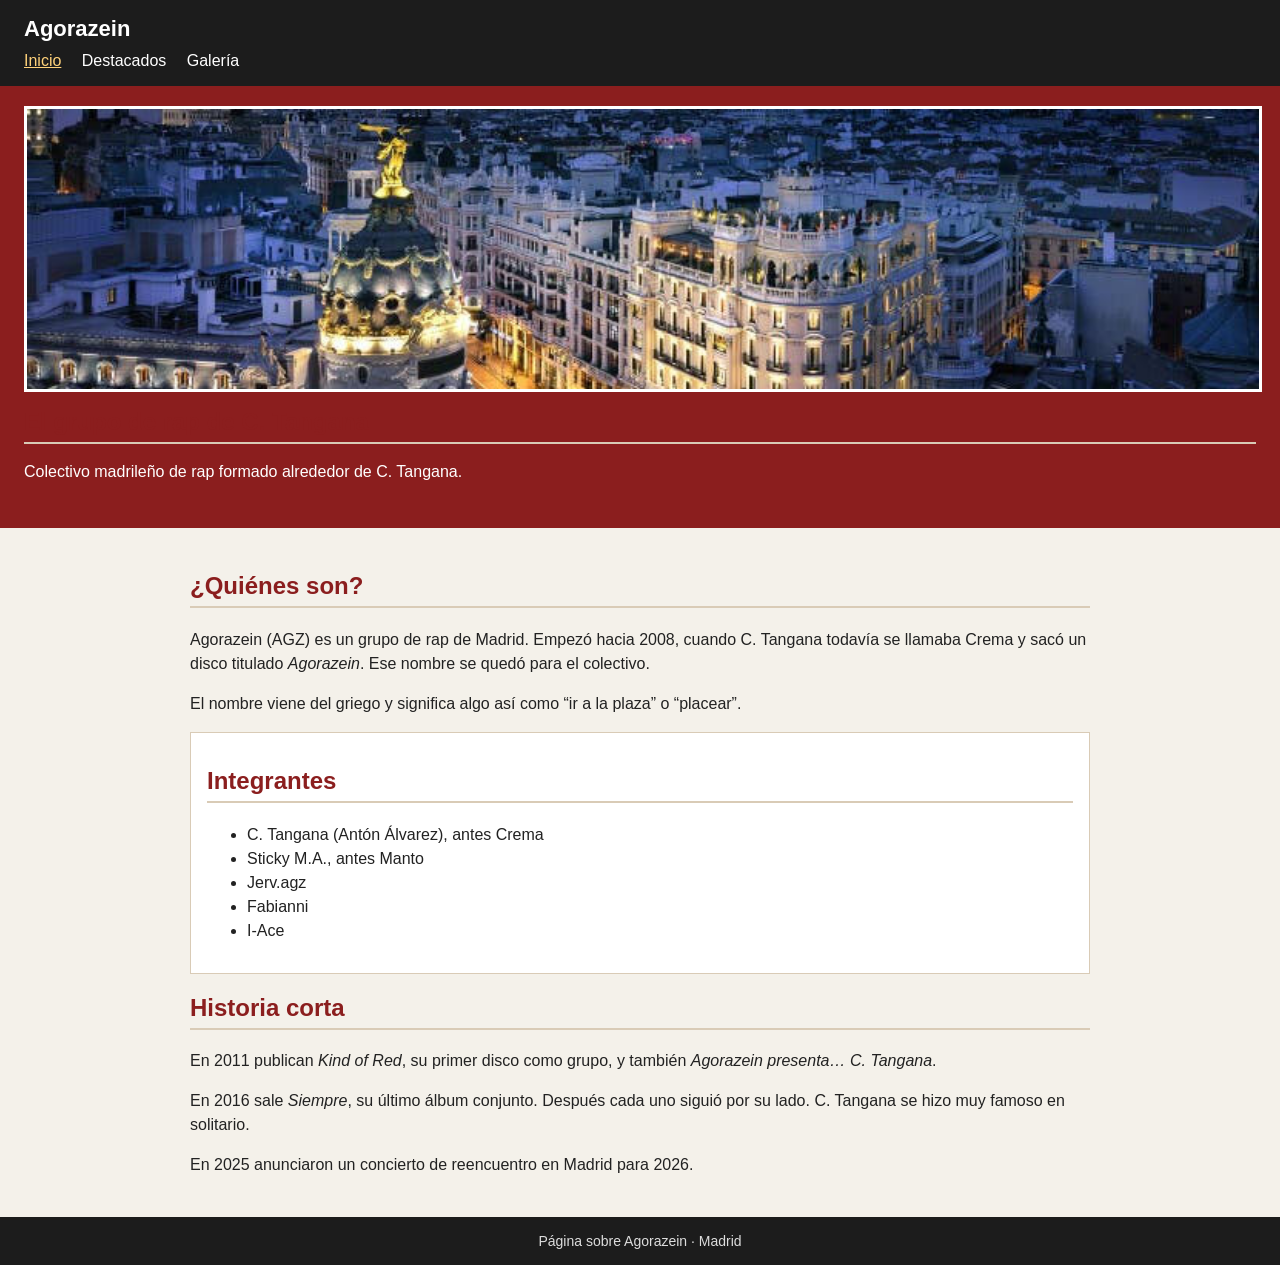
<file: ud2/ejercicio27/src/main/resources/static/index.html>
<!DOCTYPE html>
<html lang="es">
<head>
    <meta charset="UTF-8">
    <meta name="viewport" content="width=device-width, initial-scale=1.0">
    <title>Agorazein | Inicio</title>
    <link rel="stylesheet" href="css/estilos.css">
</head>
<body>
<header>
    <h1>Agorazein</h1>
    <nav>
        <a class="active" href="index.html">Inicio</a>
        <a href="destacados.html">Destacados</a>
        <a href="galeria.html">Galería</a>
    </nav>
</header>

<section class="hero">
    <img src="img/madrid_noche.jpg" alt="Madrid de noche">
    <h2>El grupo de rap de C. Tangana</h2>
    <p>Colectivo madrileño de rap formado alrededor de C. Tangana.</p>
</section>

<main>
    <h2>¿Quiénes son?</h2>
    <p>Agorazein (AGZ) es un grupo de rap de Madrid. Empezó hacia 2008, cuando C. Tangana todavía se llamaba Crema y sacó un disco titulado <em>Agorazein</em>. Ese nombre se quedó para el colectivo.</p>
    <p>El nombre viene del griego y significa algo así como “ir a la plaza” o “placear”.</p>

    <div class="caja">
        <h2>Integrantes</h2>
        <ul>
            <li>C. Tangana (Antón Álvarez), antes Crema</li>
            <li>Sticky M.A., antes Manto</li>
            <li>Jerv.agz</li>
            <li>Fabianni</li>
            <li>I-Ace</li>
        </ul>
    </div>

    <h2>Historia corta</h2>
    <p>En 2011 publican <em>Kind of Red</em>, su primer disco como grupo, y también <em>Agorazein presenta… C. Tangana</em>.</p>
    <p>En 2016 sale <em>Siempre</em>, su último álbum conjunto. Después cada uno siguió por su lado. C. Tangana se hizo muy famoso en solitario.</p>
    <p>En 2025 anunciaron un concierto de reencuentro en Madrid para 2026.</p>
</main>

<footer>
    Página sobre Agorazein · Madrid
</footer>
</body>
</html>
</file>
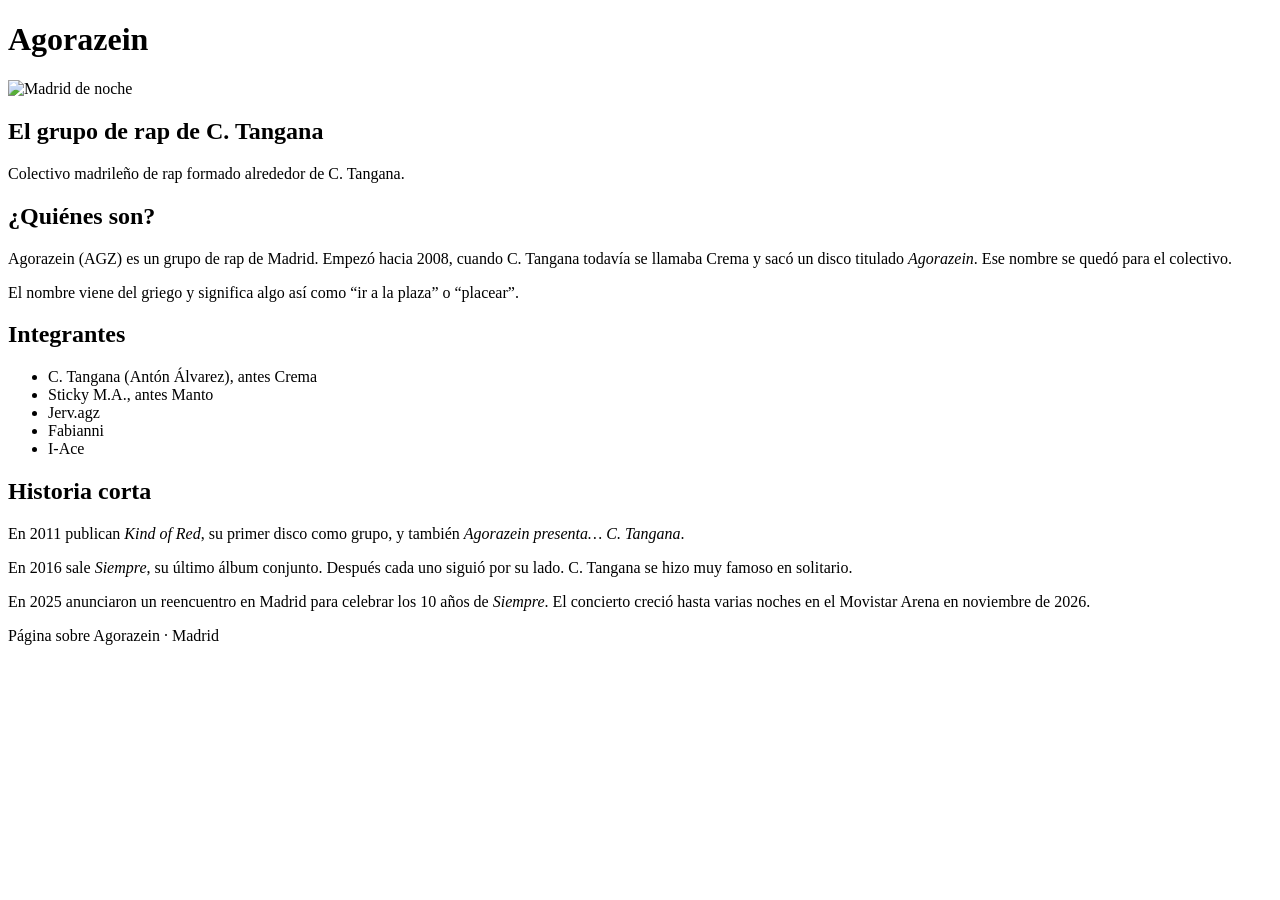
<file: ud3/ejercicio31/src/main/resources/templates/index.html>
<!DOCTYPE html>
<html lang="es">
<head>
    <meta charset="UTF-8">
    <meta name="viewport" content="width=device-width, initial-scale=1.0">
    <title>Agorazein | Inicio</title>
    <link rel="stylesheet" th:href="@{/css/estilos.css}">
</head>
<body>
<header>
    <h1>Agorazein</h1>
    <nav th:replace="~{fragments/menu :: menu}"></nav>
</header>

<section class="hero">
    <img th:src="@{/img/madrid_noche.jpg}" alt="Madrid de noche">
    <h2>El grupo de rap de C. Tangana</h2>
    <p>Colectivo madrileño de rap formado alrededor de C. Tangana.</p>
</section>

<main>
    <h2>¿Quiénes son?</h2>
    <p>Agorazein (AGZ) es un grupo de rap de Madrid. Empezó hacia 2008, cuando C. Tangana todavía se llamaba Crema y sacó un disco titulado <em>Agorazein</em>. Ese nombre se quedó para el colectivo.</p>
    <p>El nombre viene del griego y significa algo así como “ir a la plaza” o “placear”.</p>

    <div class="caja">
        <h2>Integrantes</h2>
        <ul>
            <li>C. Tangana (Antón Álvarez), antes Crema</li>
            <li>Sticky M.A., antes Manto</li>
            <li>Jerv.agz</li>
            <li>Fabianni</li>
            <li>I-Ace</li>
        </ul>
    </div>

    <h2>Historia corta</h2>
    <p>En 2011 publican <em>Kind of Red</em>, su primer disco como grupo, y también <em>Agorazein presenta… C. Tangana</em>.</p>
    <p>En 2016 sale <em>Siempre</em>, su último álbum conjunto. Después cada uno siguió por su lado. C. Tangana se hizo muy famoso en solitario.</p>
    <p>En 2025 anunciaron un reencuentro en Madrid para celebrar los 10 años de <em>Siempre</em>. El concierto creció hasta varias noches en el Movistar Arena en noviembre de 2026.</p>
</main>

<footer>Página sobre Agorazein · Madrid</footer>
</body>
</html>
</file>
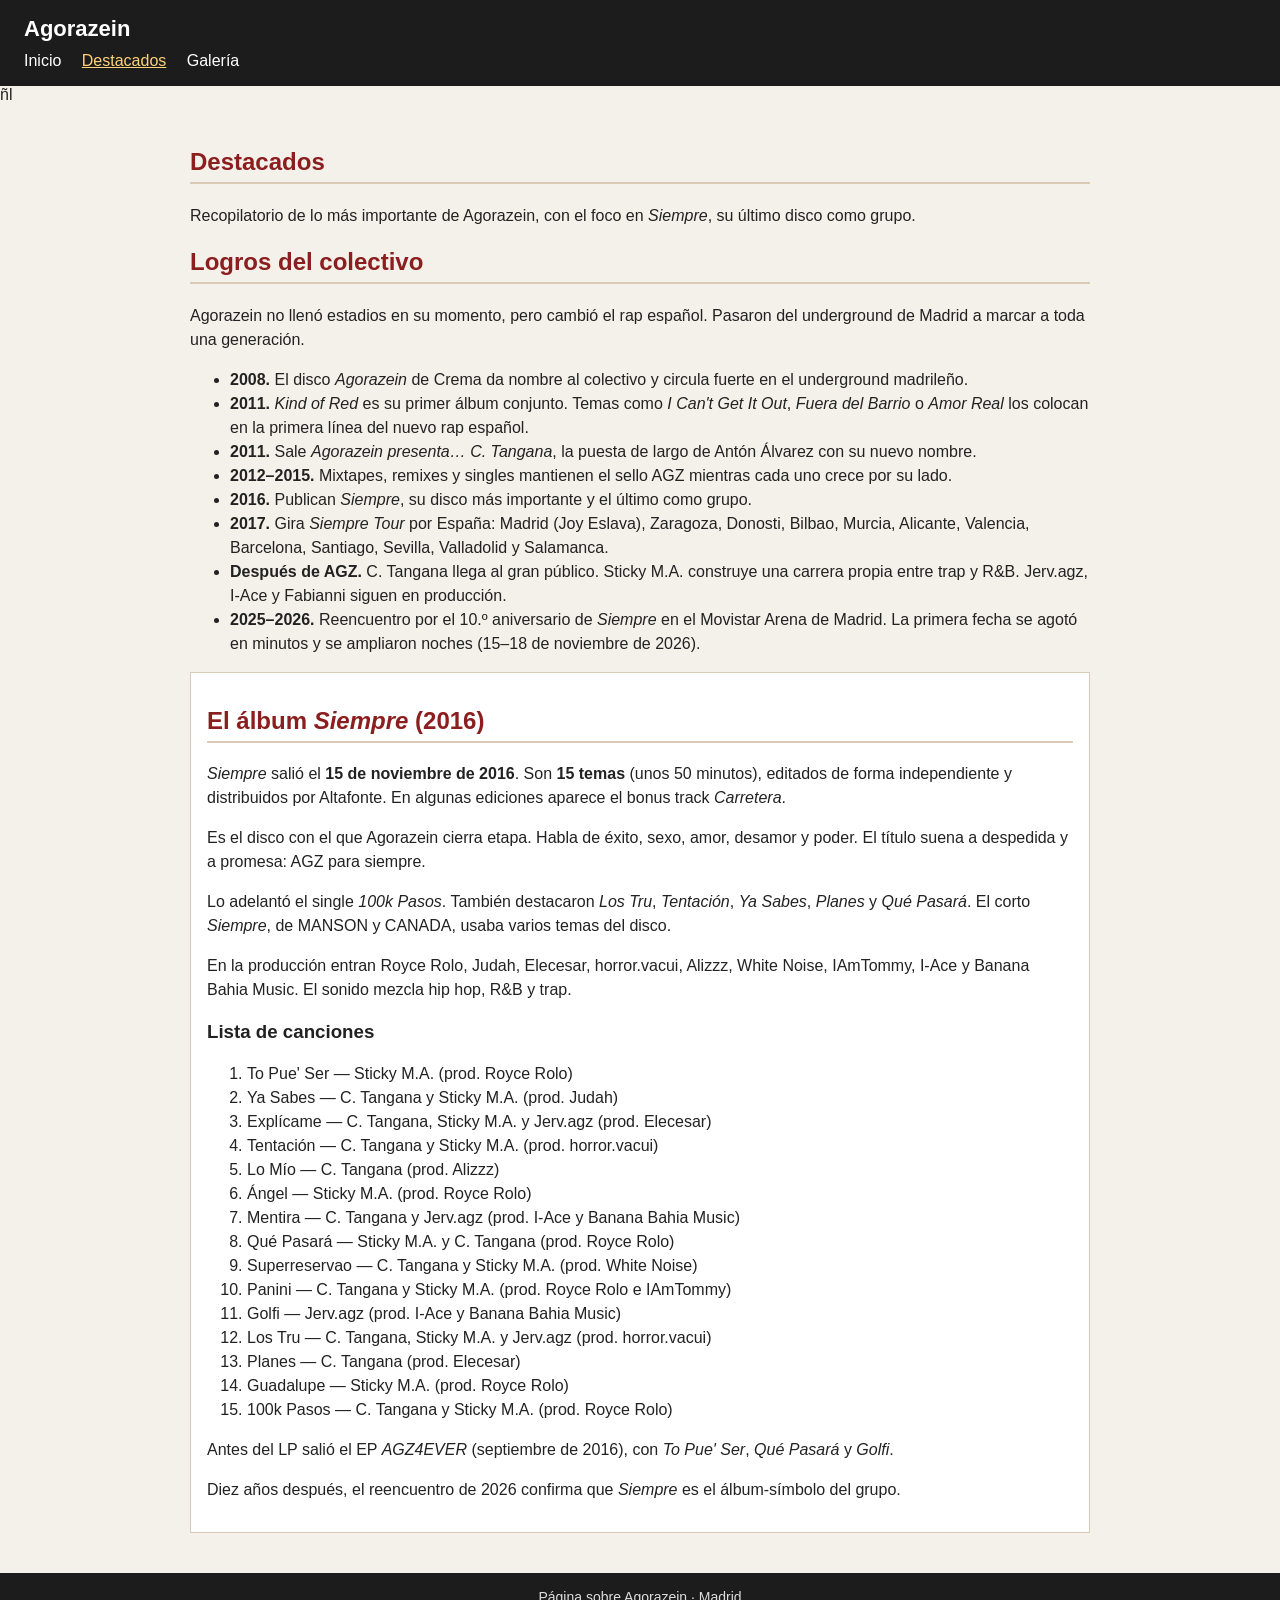
<file: ud2/ejercicio27/src/main/resources/static/destacados.html>
<!DOCTYPE html>
<html lang="es">
<head>
    <meta charset="UTF-8">
    <meta name="viewport" content="width=device-width, initial-scale=1.0">
    <title>Agorazein | Destacados</title>
    <link rel="stylesheet" href="css/estilos.css">
</head>
<body>
<header>
    <h1>Agorazein</h1>
    <nav>
        <a href="index.html">Inicio</a>
        <a class="active" href="destacados.html">Destacados</a>
        <a href="galeria.html">Galería</a>
    </nav>
</header>
ñl
<main>
    <h2>Destacados</h2>
    <p>Recopilatorio de lo más importante de Agorazein, con el foco en <em>Siempre</em>, su último disco como grupo.</p>

    <h2>Logros del colectivo</h2>
    <p>Agorazein no llenó estadios en su momento, pero cambió el rap español. Pasaron del underground de Madrid a marcar a toda una generación.</p>
    <ul>
        <li><strong>2008.</strong> El disco <em>Agorazein</em> de Crema da nombre al colectivo y circula fuerte en el underground madrileño.</li>
        <li><strong>2011.</strong> <em>Kind of Red</em> es su primer álbum conjunto. Temas como <em>I Can't Get It Out</em>, <em>Fuera del Barrio</em> o <em>Amor Real</em> los colocan en la primera línea del nuevo rap español.</li>
        <li><strong>2011.</strong> Sale <em>Agorazein presenta… C. Tangana</em>, la puesta de largo de Antón Álvarez con su nuevo nombre.</li>
        <li><strong>2012–2015.</strong> Mixtapes, remixes y singles mantienen el sello AGZ mientras cada uno crece por su lado.</li>
        <li><strong>2016.</strong> Publican <em>Siempre</em>, su disco más importante y el último como grupo.</li>
        <li><strong>2017.</strong> Gira <em>Siempre Tour</em> por España: Madrid (Joy Eslava), Zaragoza, Donosti, Bilbao, Murcia, Alicante, Valencia, Barcelona, Santiago, Sevilla, Valladolid y Salamanca.</li>
        <li><strong>Después de AGZ.</strong> C. Tangana llega al gran público. Sticky M.A. construye una carrera propia entre trap y R&amp;B. Jerv.agz, I-Ace y Fabianni siguen en producción.</li>
        <li><strong>2025–2026.</strong> Reencuentro por el 10.º aniversario de <em>Siempre</em> en el Movistar Arena de Madrid. La primera fecha se agotó en minutos y se ampliaron noches (15–18 de noviembre de 2026).</li>
    </ul>

    <div class="caja">
        <h2>El álbum <em>Siempre</em> (2016)</h2>
        <p><em>Siempre</em> salió el <strong>15 de noviembre de 2016</strong>. Son <strong>15 temas</strong> (unos 50 minutos), editados de forma independiente y distribuidos por Altafonte. En algunas ediciones aparece el bonus track <em>Carretera</em>.</p>
        <p>Es el disco con el que Agorazein cierra etapa. Habla de éxito, sexo, amor, desamor y poder. El título suena a despedida y a promesa: AGZ para siempre.</p>
        <p>Lo adelantó el single <em>100k Pasos</em>. También destacaron <em>Los Tru</em>, <em>Tentación</em>, <em>Ya Sabes</em>, <em>Planes</em> y <em>Qué Pasará</em>. El corto <em>Siempre</em>, de MANSON y CANADA, usaba varios temas del disco.</p>
        <p>En la producción entran Royce Rolo, Judah, Elecesar, horror.vacui, Alizzz, White Noise, IAmTommy, I-Ace y Banana Bahia Music. El sonido mezcla hip hop, R&amp;B y trap.</p>

        <h3>Lista de canciones</h3>
        <ol>
            <li>To Pue' Ser — Sticky M.A. (prod. Royce Rolo)</li>
            <li>Ya Sabes — C. Tangana y Sticky M.A. (prod. Judah)</li>
            <li>Explícame — C. Tangana, Sticky M.A. y Jerv.agz (prod. Elecesar)</li>
            <li>Tentación — C. Tangana y Sticky M.A. (prod. horror.vacui)</li>
            <li>Lo Mío — C. Tangana (prod. Alizzz)</li>
            <li>Ángel — Sticky M.A. (prod. Royce Rolo)</li>
            <li>Mentira — C. Tangana y Jerv.agz (prod. I-Ace y Banana Bahia Music)</li>
            <li>Qué Pasará — Sticky M.A. y C. Tangana (prod. Royce Rolo)</li>
            <li>Superreservao — C. Tangana y Sticky M.A. (prod. White Noise)</li>
            <li>Panini — C. Tangana y Sticky M.A. (prod. Royce Rolo e IAmTommy)</li>
            <li>Golfi — Jerv.agz (prod. I-Ace y Banana Bahia Music)</li>
            <li>Los Tru — C. Tangana, Sticky M.A. y Jerv.agz (prod. horror.vacui)</li>
            <li>Planes — C. Tangana (prod. Elecesar)</li>
            <li>Guadalupe — Sticky M.A. (prod. Royce Rolo)</li>
            <li>100k Pasos — C. Tangana y Sticky M.A. (prod. Royce Rolo)</li>
        </ol>
        <p>Antes del LP salió el EP <em>AGZ4EVER</em> (septiembre de 2016), con <em>To Pue' Ser</em>, <em>Qué Pasará</em> y <em>Golfi</em>.</p>
        <p>Diez años después, el reencuentro de 2026 confirma que <em>Siempre</em> es el álbum-símbolo del grupo.</p>
    </div>
</main>

<footer>
    Página sobre Agorazein · Madrid
</footer>
</body>
</html>
</file>
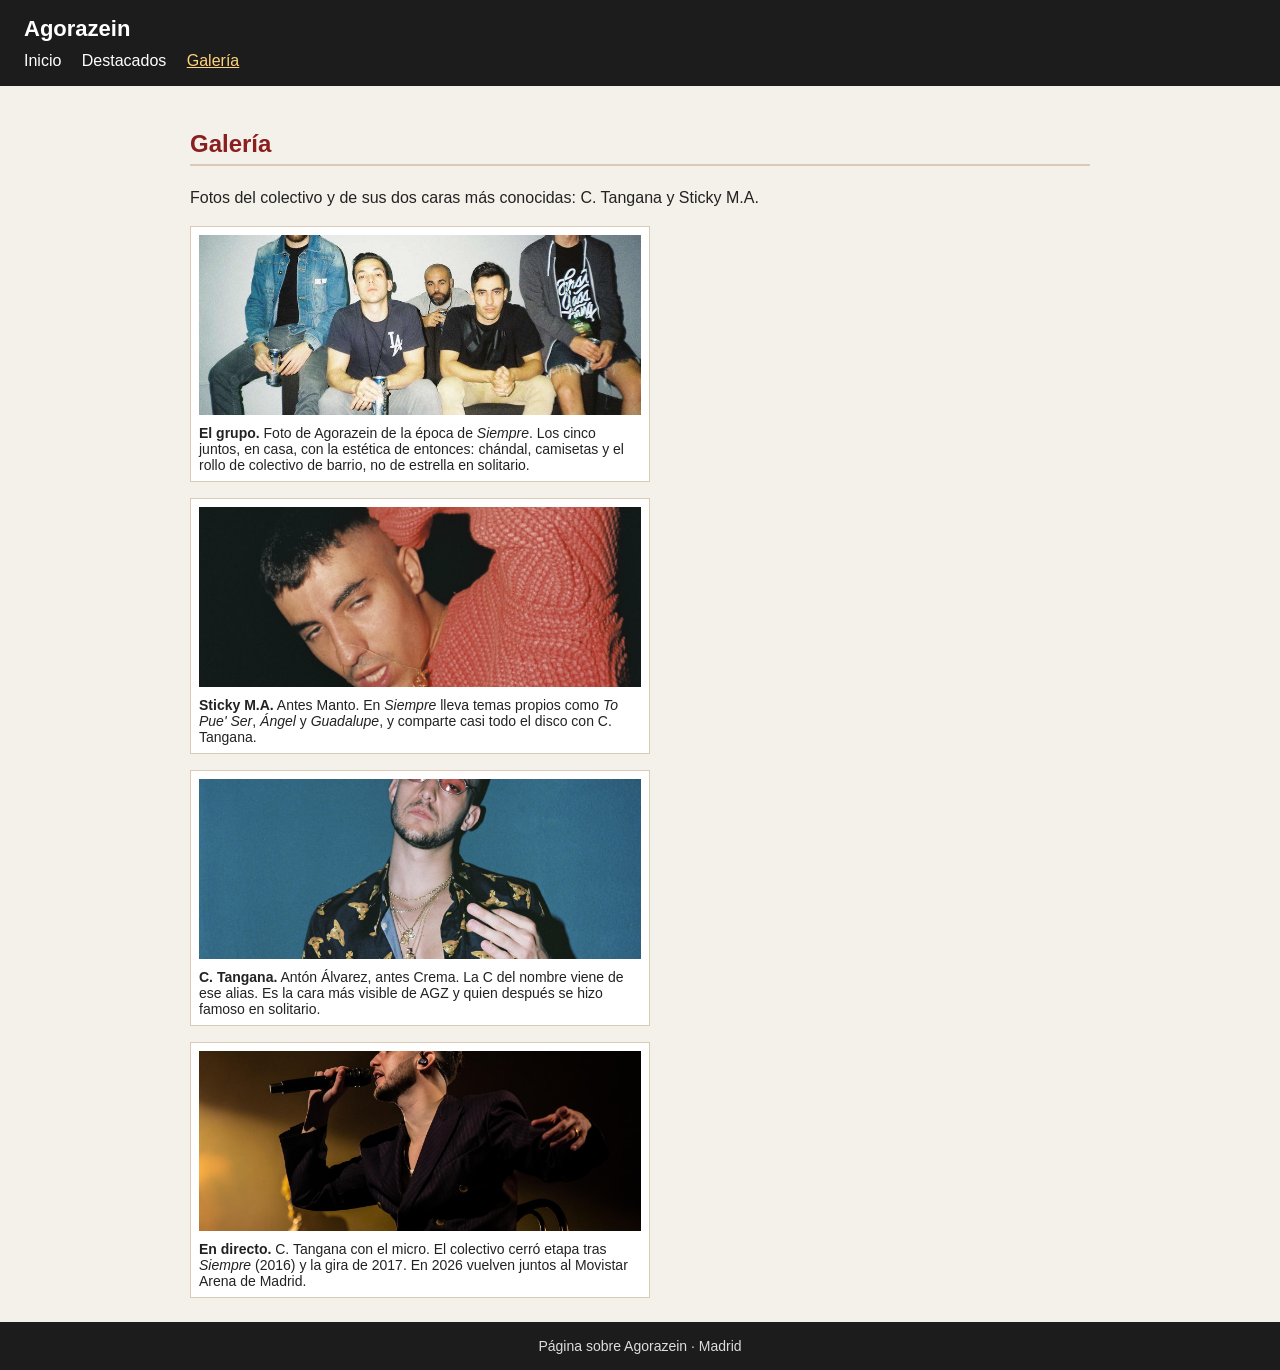
<file: ud2/ejercicio27/src/main/resources/static/galeria.html>
<!DOCTYPE html>
<html lang="es">
<head>
    <meta charset="UTF-8">
    <meta name="viewport" content="width=device-width, initial-scale=1.0">
    <title>Agorazein | Galería</title>
    <link rel="stylesheet" href="css/estilos.css">
</head>
<body>
<header>
    <h1>Agorazein</h1>
    <nav>
        <a href="index.html">Inicio</a>
        <a href="destacados.html">Destacados</a>
        <a class="active" href="galeria.html">Galería</a>
    </nav>
</header>

<main>
    <h2>Galería</h2>
    <p>Fotos del colectivo y de sus dos caras más conocidas: C. Tangana y Sticky M.A.</p>

    <div class="galeria">
        <figure>
            <img src="img/agorazein-grupo.jpg" alt="Agorazein, foto de grupo en un sofá">
            <figcaption>
                <strong>El grupo.</strong>
                Foto de Agorazein de la época de <em>Siempre</em>. Los cinco juntos, en casa, con la estética de entonces: chándal, camisetas y el rollo de colectivo de barrio, no de estrella en solitario.
            </figcaption>
        </figure>

        <figure>
            <img src="img/sticky-ma.jpg" alt="Retrato de Sticky M.A.">
            <figcaption>
                <strong>Sticky M.A.</strong>
                Antes Manto. En <em>Siempre</em> lleva temas propios como <em>To Pue' Ser</em>, <em>Ángel</em> y <em>Guadalupe</em>, y comparte casi todo el disco con C. Tangana.
            </figcaption>
        </figure>

        <figure>
            <img src="img/c-tangana.jpg" alt="Retrato de C. Tangana con gafas rojas">
            <figcaption>
                <strong>C. Tangana.</strong>
                Antón Álvarez, antes Crema. La C del nombre viene de ese alias. Es la cara más visible de AGZ y quien después se hizo famoso en solitario.
            </figcaption>
        </figure>

        <figure>
            <img src="img/tangana-directo.jpg" alt="C. Tangana cantando en un concierto">
            <figcaption>
                <strong>En directo.</strong>
                C. Tangana con el micro. El colectivo cerró etapa tras <em>Siempre</em> (2016) y la gira de 2017. En 2026 vuelven juntos al Movistar Arena de Madrid.
            </figcaption>
        </figure>
    </div>
</main>

<footer>
    Página sobre Agorazein · Madrid
</footer>
</body>
</html>
</file>
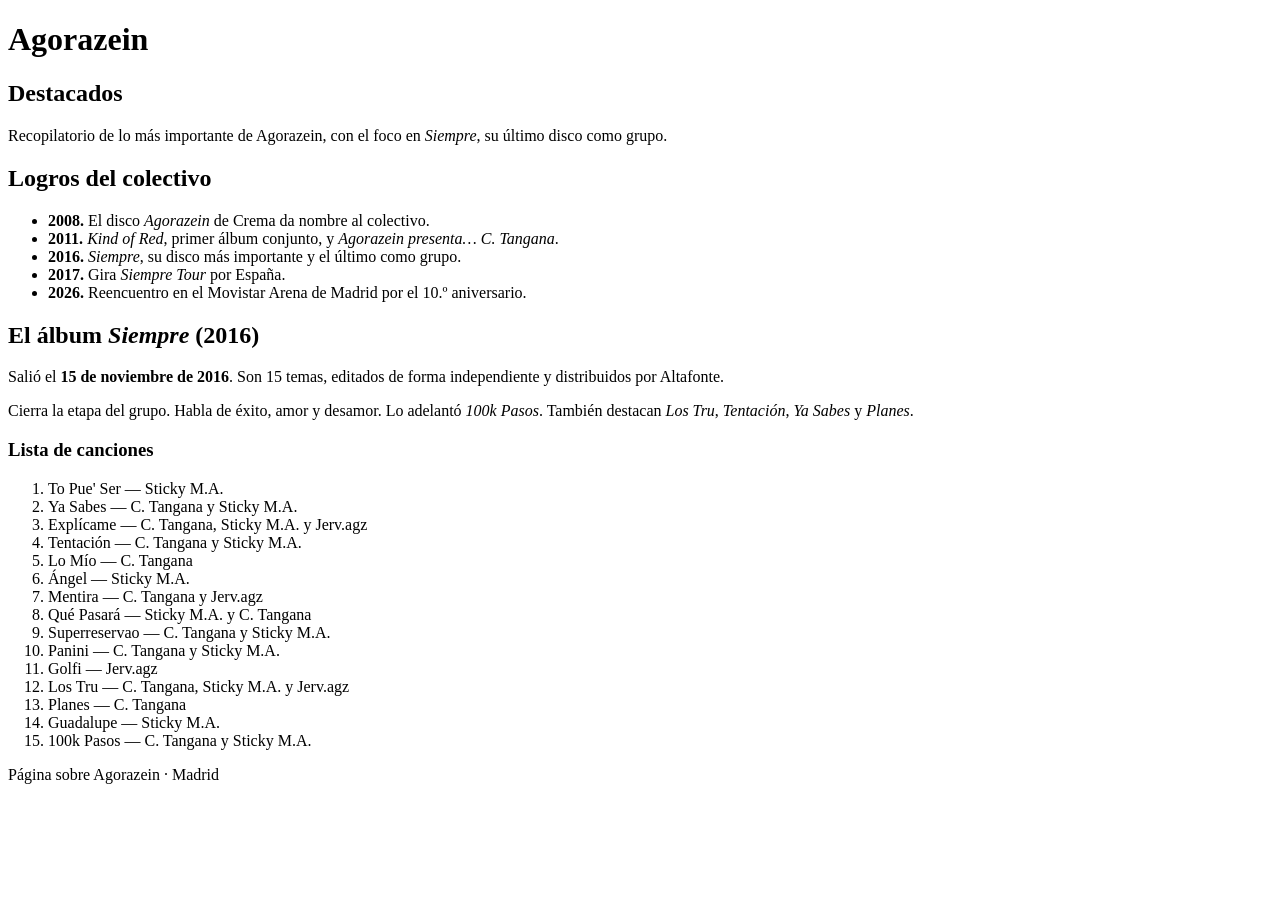
<file: ud3/ejercicio31/src/main/resources/templates/destacados.html>
<!DOCTYPE html>
<html lang="es">
<head>
    <meta charset="UTF-8">
    <meta name="viewport" content="width=device-width, initial-scale=1.0">
    <title>Agorazein | Destacados</title>
    <link rel="stylesheet" th:href="@{/css/estilos.css}">
</head>
<body>
<header>
    <h1>Agorazein</h1>
    <nav th:replace="~{fragments/menu :: menu}"></nav>
</header>

<main>
    <h2>Destacados</h2>
    <p>Recopilatorio de lo más importante de Agorazein, con el foco en <em>Siempre</em>, su último disco como grupo.</p>

    <h2>Logros del colectivo</h2>
    <ul>
        <li><strong>2008.</strong> El disco <em>Agorazein</em> de Crema da nombre al colectivo.</li>
        <li><strong>2011.</strong> <em>Kind of Red</em>, primer álbum conjunto, y <em>Agorazein presenta… C. Tangana</em>.</li>
        <li><strong>2016.</strong> <em>Siempre</em>, su disco más importante y el último como grupo.</li>
        <li><strong>2017.</strong> Gira <em>Siempre Tour</em> por España.</li>
        <li><strong>2026.</strong> Reencuentro en el Movistar Arena de Madrid por el 10.º aniversario.</li>
    </ul>

    <div class="caja">
        <h2>El álbum <em>Siempre</em> (2016)</h2>
        <p>Salió el <strong>15 de noviembre de 2016</strong>. Son 15 temas, editados de forma independiente y distribuidos por Altafonte.</p>
        <p>Cierra la etapa del grupo. Habla de éxito, amor y desamor. Lo adelantó <em>100k Pasos</em>. También destacan <em>Los Tru</em>, <em>Tentación</em>, <em>Ya Sabes</em> y <em>Planes</em>.</p>
        <h3>Lista de canciones</h3>
        <ol>
            <li>To Pue' Ser — Sticky M.A.</li>
            <li>Ya Sabes — C. Tangana y Sticky M.A.</li>
            <li>Explícame — C. Tangana, Sticky M.A. y Jerv.agz</li>
            <li>Tentación — C. Tangana y Sticky M.A.</li>
            <li>Lo Mío — C. Tangana</li>
            <li>Ángel — Sticky M.A.</li>
            <li>Mentira — C. Tangana y Jerv.agz</li>
            <li>Qué Pasará — Sticky M.A. y C. Tangana</li>
            <li>Superreservao — C. Tangana y Sticky M.A.</li>
            <li>Panini — C. Tangana y Sticky M.A.</li>
            <li>Golfi — Jerv.agz</li>
            <li>Los Tru — C. Tangana, Sticky M.A. y Jerv.agz</li>
            <li>Planes — C. Tangana</li>
            <li>Guadalupe — Sticky M.A.</li>
            <li>100k Pasos — C. Tangana y Sticky M.A.</li>
        </ol>
    </div>
</main>

<footer>Página sobre Agorazein · Madrid</footer>
</body>
</html>
</file>
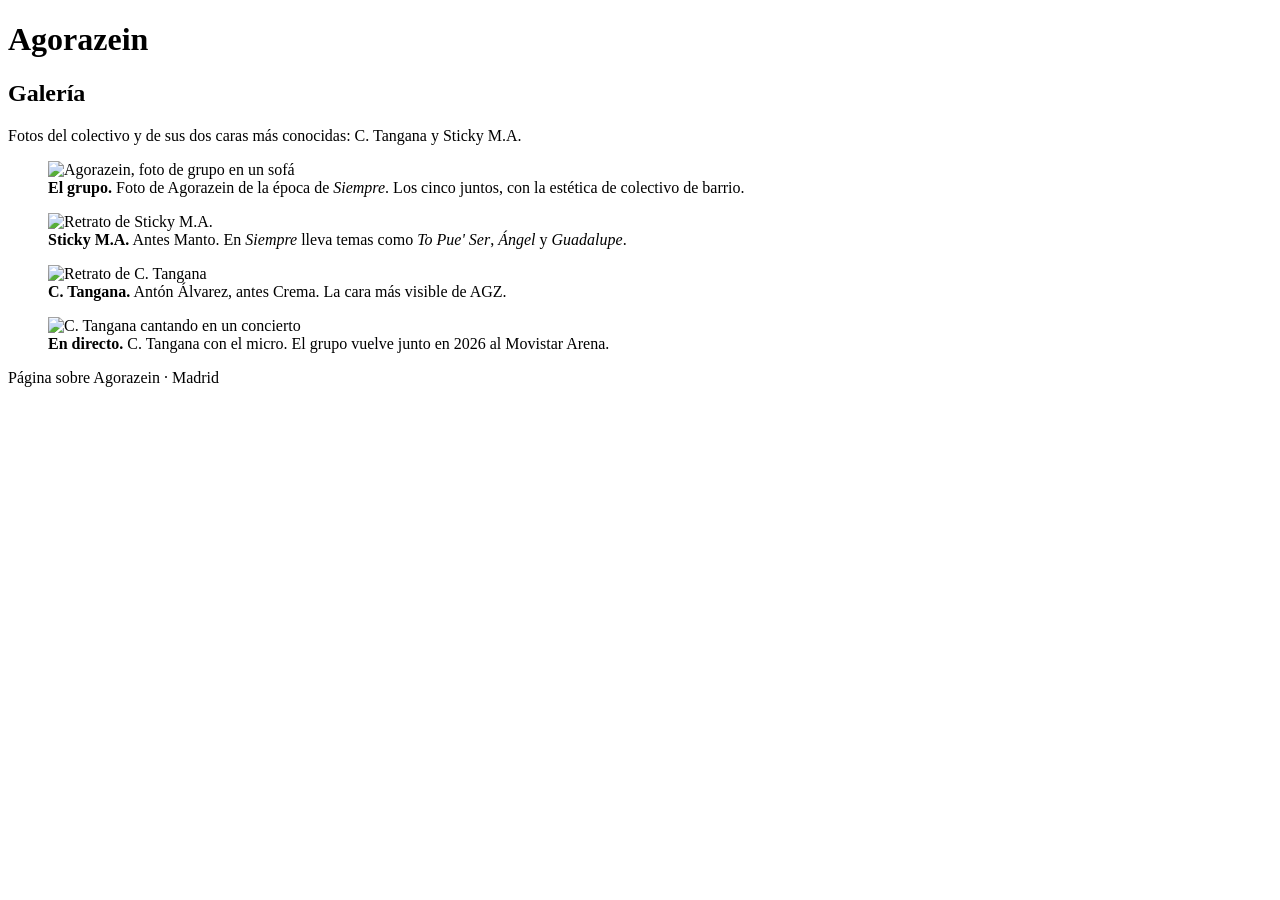
<file: ud3/ejercicio31/src/main/resources/templates/galeria.html>
<!DOCTYPE html>
<html lang="es">
<head>
    <meta charset="UTF-8">
    <meta name="viewport" content="width=device-width, initial-scale=1.0">
    <title>Agorazein | Galería</title>
    <link rel="stylesheet" th:href="@{/css/estilos.css}">
</head>
<body>
<header>
    <h1>Agorazein</h1>
    <nav th:replace="~{fragments/menu :: menu}"></nav>
</header>

<main>
    <h2>Galería</h2>
    <p>Fotos del colectivo y de sus dos caras más conocidas: C. Tangana y Sticky M.A.</p>

    <div class="galeria">
        <figure>
            <img th:src="@{/img/agorazein-grupo.jpg}" alt="Agorazein, foto de grupo en un sofá">
            <figcaption>
                <strong>El grupo.</strong>
                Foto de Agorazein de la época de <em>Siempre</em>. Los cinco juntos, con la estética de colectivo de barrio.
            </figcaption>
        </figure>
        <figure>
            <img th:src="@{/img/sticky-ma.jpg}" alt="Retrato de Sticky M.A.">
            <figcaption>
                <strong>Sticky M.A.</strong>
                Antes Manto. En <em>Siempre</em> lleva temas como <em>To Pue' Ser</em>, <em>Ángel</em> y <em>Guadalupe</em>.
            </figcaption>
        </figure>
        <figure>
            <img th:src="@{/img/c-tangana.jpg}" alt="Retrato de C. Tangana">
            <figcaption>
                <strong>C. Tangana.</strong>
                Antón Álvarez, antes Crema. La cara más visible de AGZ.
            </figcaption>
        </figure>
        <figure>
            <img th:src="@{/img/tangana-directo.jpg}" alt="C. Tangana cantando en un concierto">
            <figcaption>
                <strong>En directo.</strong>
                C. Tangana con el micro. El grupo vuelve junto en 2026 al Movistar Arena.
            </figcaption>
        </figure>
    </div>
</main>

<footer>Página sobre Agorazein · Madrid</footer>
</body>
</html>
</file>
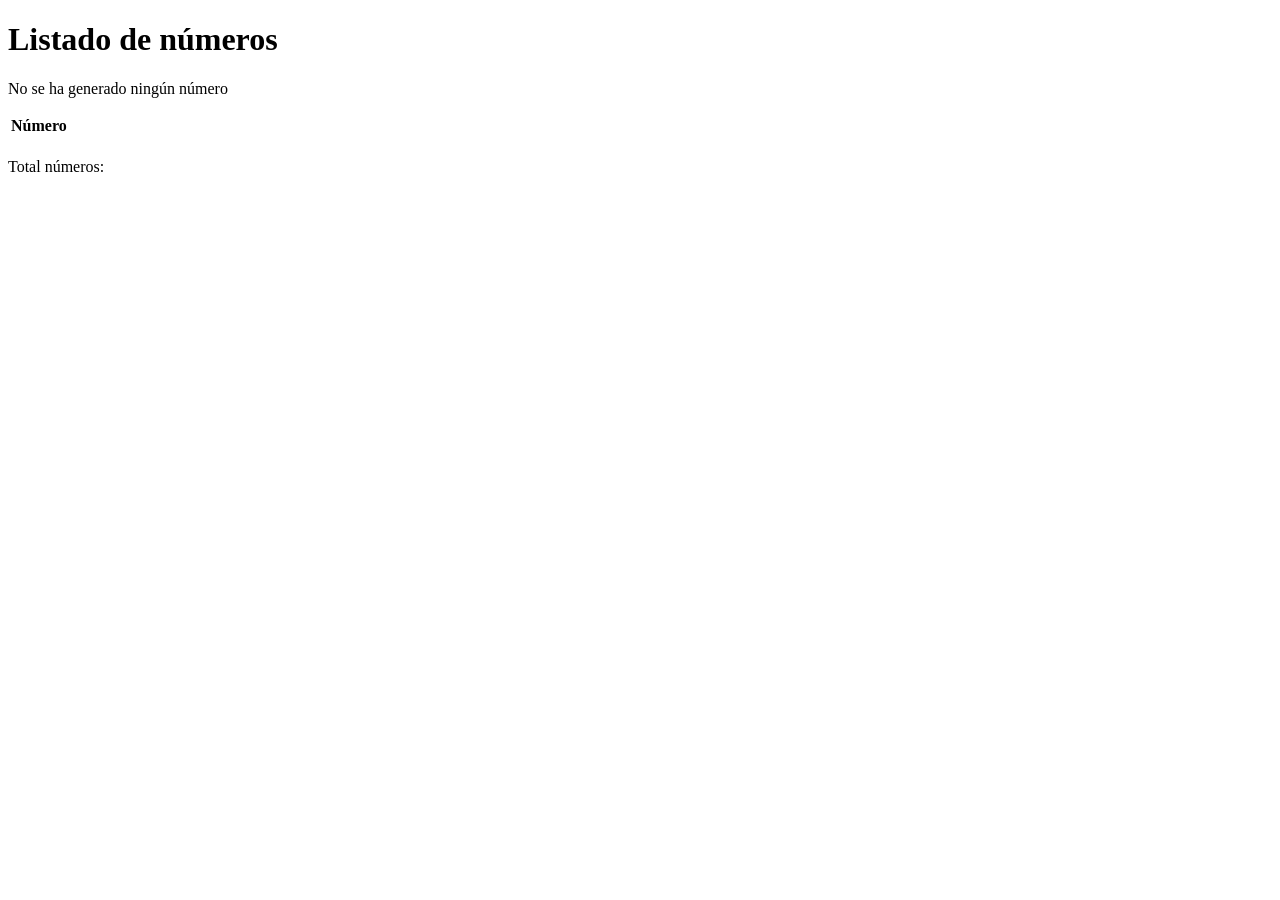
<file: ud3/ejercicio32/src/main/resources/templates/list.html>
<!DOCTYPE html>
<html lang="es">
<head>
    <meta charset="UTF-8">
    <title>Listado de números</title>
    <link rel="stylesheet" th:href="@{/css/estilos.css}">
</head>
<body>
<h1>Listado de números</h1>

<p th:if="${numeros.isEmpty()}">No se ha generado ningún número</p>

<table th:if="${!numeros.isEmpty()}">
    <thead>
    <tr>
        <th>Número</th>
    </tr>
    </thead>
    <tbody>
    <tr th:each="n : ${numeros}">
        <td th:text="${n}" th:class="${n &lt; 50} ? 'menor' : 'mayor'"></td>
    </tr>
    </tbody>
</table>

<p th:if="${!numeros.isEmpty()}">
    Total números: <span th:text="${numeros.size()}"></span>
</p>
</body>
</html>
</file>
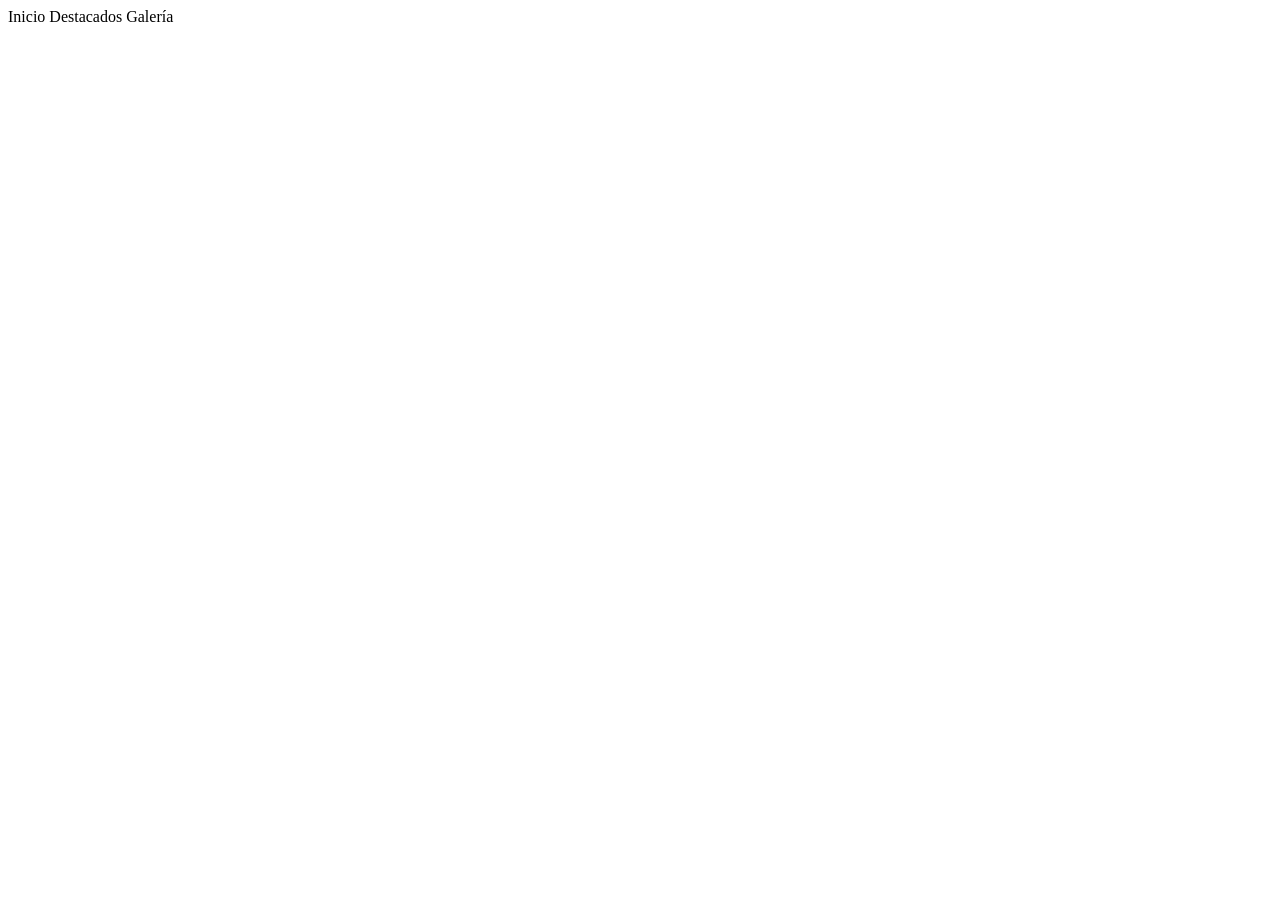
<file: ud3/ejercicio31/src/main/resources/templates/fragments/menu.html>
<!DOCTYPE html>
<html lang="es">
<body>
<nav th:fragment="menu">
    <a th:href="@{/}">Inicio</a>
    <a th:href="@{/destacados}">Destacados</a>
    <a th:href="@{/galeria}">Galería</a>
</nav>
</body>
</html>
</file>
<file: ud2/ejercicio27/src/main/resources/static/css/estilos.css>
body {
    margin: 0;
    font-family: Arial, Helvetica, sans-serif;
    background: #f4f1ea;
    color: #222;
}

header {
    background: #1c1c1c;
    color: #fff;
    padding: 16px 24px;
}

header h1 {
    margin: 0 0 10px;
    font-size: 22px;
}

nav a {
    color: #fff;
    text-decoration: none;
    margin-right: 16px;
}

nav a:hover,
nav a.active {
    text-decoration: underline;
    color: #ffd27a;
}

.hero {
    background: #8b1e1e;
    color: #fff;
    padding: 20px 24px 28px;
}

.hero img {
    width: 100%;
    max-height: 280px;
    object-fit: cover;
    display: block;
    margin-bottom: 16px;
    border: 3px solid #fff;
}

.hero h2 {
    margin: 0 0 8px;
}

main {
    max-width: 900px;
    margin: 0 auto;
    padding: 24px;
}

h2 {
    color: #8b1e1e;
    border-bottom: 2px solid #d9cbb6;
    padding-bottom: 6px;
}

p, li, td {
    line-height: 1.5;
}

.caja {
    background: #fff;
    border: 1px solid #d9cbb6;
    padding: 14px 16px;
    margin: 16px 0;
}

table {
    width: 100%;
    border-collapse: collapse;
    background: #fff;
}

th, td {
    border: 1px solid #ccc;
    padding: 8px;
    text-align: left;
}

th {
    background: #8b1e1e;
    color: #fff;
}

.galeria {
    display: flex;
    flex-wrap: wrap;
    gap: 16px;
}

.galeria figure {
    width: calc(50% - 8px);
    margin: 0;
    background: #fff;
    border: 1px solid #d9cbb6;
    padding: 8px;
}

.galeria img {
    width: 100%;
    height: 180px;
    object-fit: cover;
}

.galeria figcaption {
    font-size: 14px;
    margin-top: 6px;
}

footer {
    background: #1c1c1c;
    color: #ddd;
    text-align: center;
    padding: 16px;
    font-size: 14px;
}

@media (max-width: 600px) {
    .galeria figure {
        width: 100%;
    }
}
</file>
